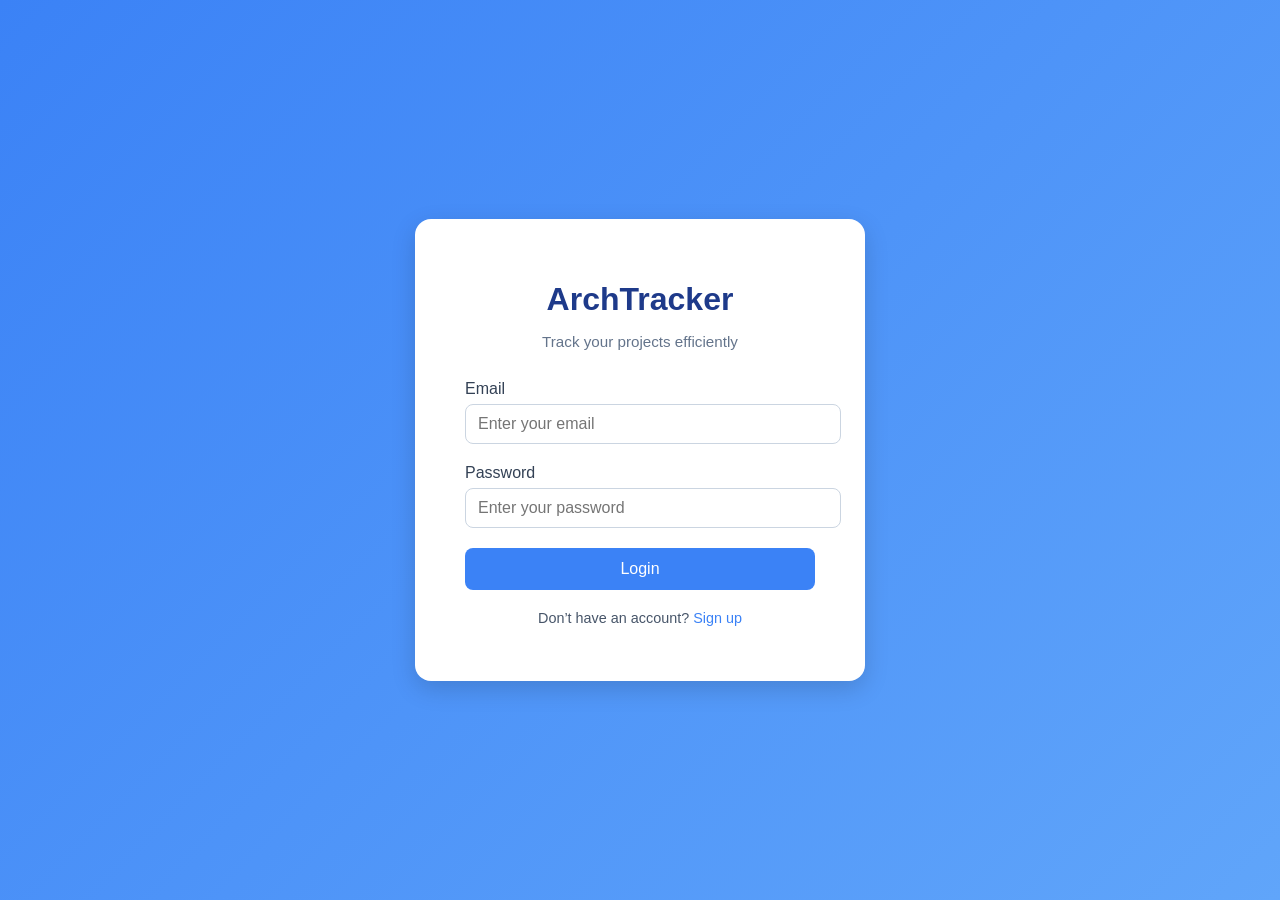
<file: index.html>
<!DOCTYPE html>
<html lang="en">
<head>
  <meta charset="UTF-8" />
  <meta name="viewport" content="width=device-width, initial-scale=1.0" />
  <title>ArchTracker | Login</title>
  <link rel="stylesheet" href="./time-tracking-dashboard-main/design/login.css">
</head>
<body>
  <div class="login-container">
    <h1>ArchTracker</h1>
    <p class="subtitle">Track your projects efficiently</p>

    <form id="loginForm">
      <div class="input-group">
        <label for="email">Email</label>
        <input type="email" id="email" placeholder="Enter your email" required />
      </div>

      <div class="input-group">
        <label for="password">Password</label>
        <input type="password" id="password" placeholder="Enter your password" required />
      </div>

      <button type="submit" class="login-btn">Login</button>
      <p class="hint">Don’t have an account? <a href="#">Sign up</a></p>
    </form>
  </div>

  <script>
    document.addEventListener("DOMContentLoaded", () => {
      const form = document.getElementById("loginForm");

      form.addEventListener("submit", (e) => {
        e.preventDefault();

        const email = document.getElementById("email").value.trim();
        const password = document.getElementById("password").value.trim();

        if (!email || !password) {
          alert("Please enter your email and password.");
          return;
        }

        // Save logged-in user to localStorage
        localStorage.setItem("currentUser", email);

        // Redirect to dashboard
        window.location.href = "time-tracking-dashboard-main/main.html";
      });
    });
  </script>
</body>
</html>
</file>
<file: time-tracking-dashboard-main/design/login.css>
body {
    margin: 0;
    height: 100vh;
    display: flex;
    align-items: center;
    justify-content: center;
    background: linear-gradient(135deg, #3b82f6, #60a5fa);
    font-family: 'Poppins', sans-serif;
  }
  
  .login-container {
    background: #ffffff;
    padding: 40px 50px;
    border-radius: 16px;
    box-shadow: 0 8px 24px rgba(0, 0, 0, 0.15);
    text-align: center;
    width: 350px;
  }
  
  .login-container h1 {
    margin-bottom: 8px;
    font-size: 2rem;
    color: #1e3a8a;
  }
  
  .subtitle {
    margin-bottom: 30px;
    color: #64748b;
    font-size: 0.95rem;
  }
  
  .input-group {
    text-align: left;
    margin-bottom: 20px;
  }
  
  .input-group label {
    display: block;
    font-weight: 500;
    margin-bottom: 6px;
    color: #334155;
  }
  
  .input-group input {
    width: 100%;
    padding: 10px 12px;
    border: 1px solid #cbd5e1;
    border-radius: 8px;
    font-size: 1rem;
    transition: border-color 0.2s ease;
  }
  
  .input-group input:focus {
    border-color: #3b82f6;
    outline: none;
  }
  
  .login-btn {
    width: 100%;
    background-color: #3b82f6;
    color: white;
    border: none;
    border-radius: 8px;
    padding: 12px;
    font-size: 1rem;
    cursor: pointer;
    transition: background-color 0.2s, transform 0.1s;
  }
  
  .login-btn:hover {
    background-color: #2563eb;
  }
  
  .login-btn:active {
    transform: scale(0.98);
  }
  
  .hint {
    margin-top: 20px;
    color: #475569;
    font-size: 0.9rem;
  }
  
  .hint a {
    color: #3b82f6;
    text-decoration: none;
  }
  
  .hint a:hover {
    text-decoration: underline;
  }
</file>
